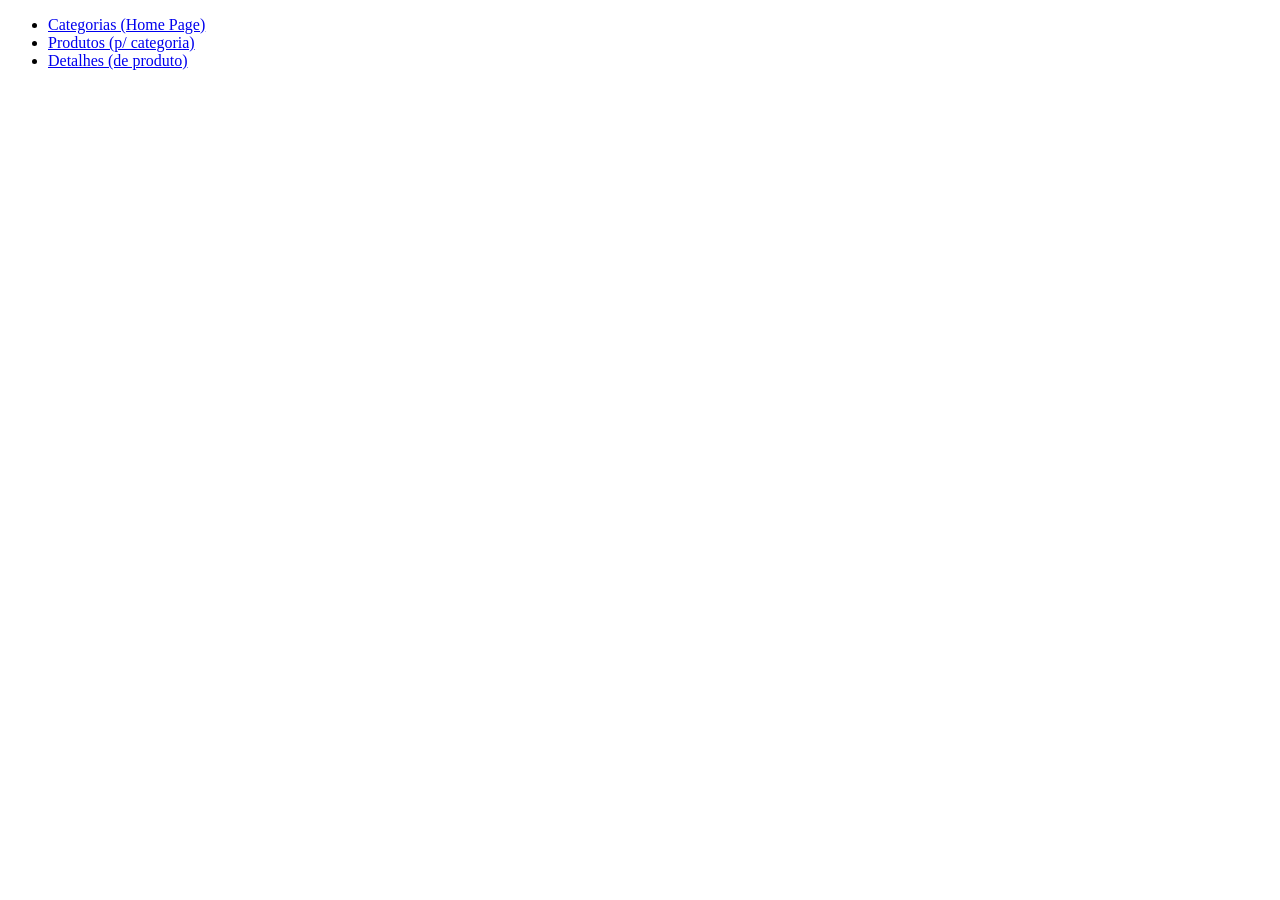
<file: index.html>
<!DOCTYPE html>
<html lang="en">
<head>
    <meta charset="UTF-8">
    <meta name="viewport" content="width=device-width, initial-scale=1.0">
    <title>Select Page</title>
</head>
<body>
    <ul>
        <li><a href="/pages/homepage.html">Categorias (Home Page)</a></li>
        <li><a href="/pages/category.html">Produtos (p/ categoria)</a></li>
        <li><a href="/pages/detail.html">Detalhes (de produto)</a></li>
    </ul>
</body>
</html>
</file>
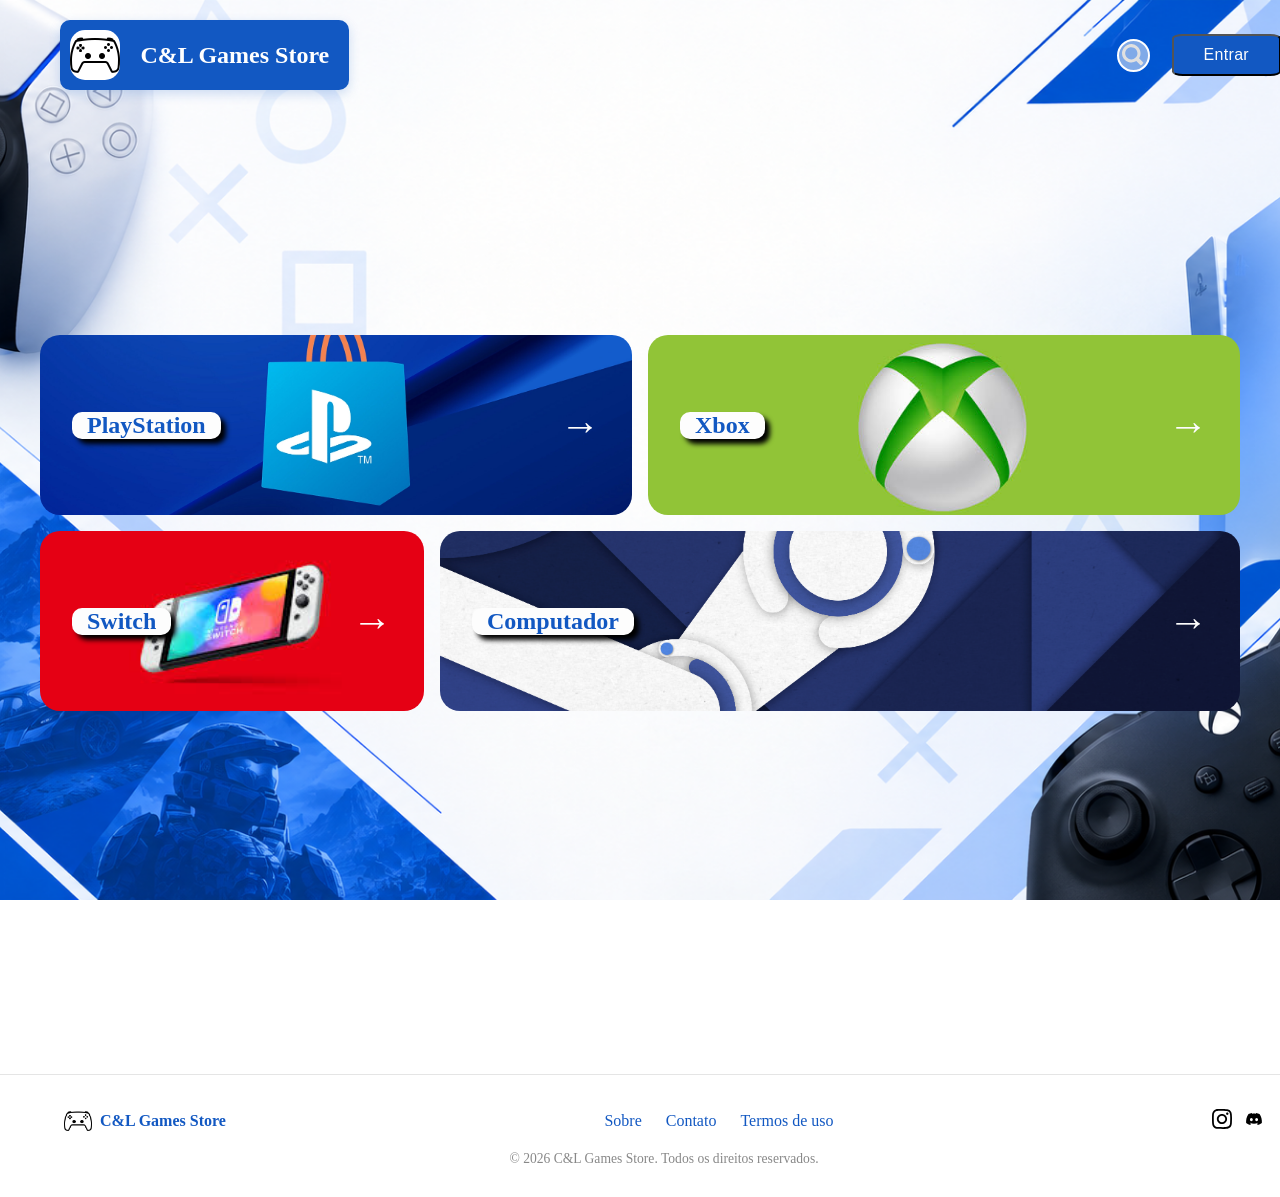
<file: pages/homepage.html>
<!DOCTYPE html>
<html lang="en">

<head>
    <meta charset="UTF-8">
    <meta name="viewport" content="width=device-width, initial-scale=1.0">
    <title>Categorias</title>
    <link rel="stylesheet" href="/static/style.css">
    <link rel="stylesheet" href="/static/header.css">
    <link rel="stylesheet" href="/static/footer.css">
</head>

<body>
    <header>
        <div class="logo-container">
            <img src="/assets/header_logo.png" alt="Logo da C&L Games Store" class="logo">
            <h1>C&L Games Store</h1>
        </div>
        <nav>
            <img src="/assets/searchicon.svg" alt="search icon" class="logo">
            <button>Entrar</button>
        </nav>
    </header>
    <main>
        <link rel="stylesheet" href="/static/home.css">
        <section class="categories">
            <a href="#" class="category playstation">
                <h2>PlayStation</h2>
                <span>→</span>
            </a>

            <a href="#" class="category xbox">
                <h2>Xbox</h2>
                <span>→</span>
            </a>

            <a href="#" class="category switch">
                <h2>Switch</h2>
                <span>→</span>
            </a>

            <a href="/pages/category.html" class="category pc">
                <h2>Computador</h2>
                <span>→</span>
            </a>
        </section>
    </main>
    <footer>
        <div class="footer-content">
            <div class="footer-brand">
                <img src="/assets/header_logo.png" alt="Logo da C&L Games Store" class="footer-logo">
                <span>C&L Games Store</span>
            </div>

            <nav class="footer-links">
                <a href="#">Sobre</a>
                <a href="#">Contato</a>
                <a href="#">Termos de uso</a>
            </nav>

            <div class="footer-social">
                <a href="#"><img src="/assets/instagram.svg" alt="Instagram"></a>
                <a href="#"><img src="/assets/discord.svg" alt="Discord"></a>
            </div>
        </div>

        <p class="footer-copy">&copy; 2026 C&L Games Store. Todos os direitos reservados.</p>
    </footer>
</body>

</html>
</file>
<file: static/style.css>
:root {
    --primary: #1258c2;
    --secondary: #1258c259;
    --background: #fdfdfd;
    --primary-transparent: rgba(18, 88, 194, 0.5);
    --header-height: 110px;
    --main-header-gap: 0px;
}

body {
    background: url("../assets/Background.png") no-repeat center center fixed;
    background-size: cover;
    display: flex;
    flex-direction: column;
    min-height: 100vh;
}

html, body {
    height: 100%;
    margin: 0;
}

main {
    flex: 0 0 auto;
    min-height: 100vh;
    box-sizing: border-box;
    margin-top: calc(var(--header-height) + var(--main-header-gap));
    position: relative;

    display: flex;
    flex-direction: column;
    align-items: center;
}
</file>
<file: static/header.css>
header{
    z-index: 1000;
    position: fixed;
    top: 0;
    left: 0;
    width: 100%;
    padding: 20px;
    /*background: linear-gradient(to right, var(--secondary), var(--primary));*/
    display: flex;
    align-items: center;
    justify-content: center;
    gap: 60%;
}
header:hover{
    background: var(--primary-transparent);
    transition: background 0.5s ease;
}


header .logo-container {
    font-size: 1em;
    color: #fff;
    padding: 10px;
    user-select: none;
    display: flex;
    align-items: center;
    justify-content: center;
    gap: 10px;
    background: var(--primary);
    border-radius: 10px;
    box-shadow: 0 4px 12px rgba(18, 88, 194, 0.2);
}

header .logo-container img {
    height: 50px;
    width: auto;
    background: #fff;
    border-radius: 30%;
    display: block;
}

header .logo-container h1 {
    margin: 0;
    line-height: 1;
    text-align: center;
    font-size: 1.5em;
    padding: 0 10px;
    display: flex;
    align-items: center;
}

header nav {
    display: flex;
    align-items: center;
    gap: 15%;
}

header nav img {
    cursor: pointer;
    height: 25px;
    padding: 2px;
    border: 2px solid #fff;
    background: rgba(255, 255, 255, 0.5);
    border-radius: 50%;
}

header nav button{
    color: var(--background);
    background: var(--primary);
    padding: 10px 30px;
    border-radius: 10%;
    cursor: pointer;

    font-size: 1rem;
    font-weight: 500;
    letter-spacing: 0.3px;

    transition: 
        background-color 0.25s ease,
        box-shadow 0.25s ease
}

header nav button:hover{
    color: var(--primary);
    background-color: rgba(255, 255, 255, 0.8);
    box-shadow: 0px 0px 10px rgba(255, 255, 255, 0.8);
}

/* Responsividade */


/* Tablets*/
@media (max-width: 1000px) {
  header {
    box-sizing: border-box;
    justify-content: space-between;
    gap: 12px;
  }
}

/* Celulares */
@media (max-width: 700px) {
  header {
    padding: 10px;
  }

  header .logo-container img {
    height: 36px;
  }

  header .logo-container h1 {
    font-size: 1em;
    padding: 0;
  }

  header nav {
    gap: 10px;
  }

  header nav button {
    padding: 8px 16px;
  }
}
</file>
<file: static/footer.css>
footer {
    position: relative;
    width: 100%;
    background: #ffffff;
    color: #1258c2;
    padding: 32px 24px 16px;
    margin-top: 64px;
    border-top: 1px solid #e5e5e5;
}

.footer-content {
    display: flex;
    justify-content: space-between;
    align-items: center;
    max-width: 1200px;
    margin: 0 auto;
    flex-wrap: wrap;
    gap: 16px;
}

.footer-brand {
    display: flex;
    align-items: center;
    gap: 8px;
    font-weight: bold;
}

.footer-logo {
    height: 28px;
}

.footer-links {
    display: flex;
    gap: 24px;
}

.footer-links a {
    color: #1258c2;
    text-decoration: none;
}

.footer-links a:hover {
    text-decoration: underline;
}

.footer-social {
    display: flex;
    gap: 12px;
}

.footer-social img {
    height: 20px;
}

.footer-copy {
    text-align: center;
    font-size: 0.85rem;
    color: #888;
    margin-top: 16px;
}
</file>
<file: static/home.css>
.categories {
    position: relative;
    display: grid;

    grid-template-columns: 2fr 1fr 1fr 2fr;
    grid-template-rows: 180px 180px;

    gap: 16px;
    width: 100%;
    max-width: 1200px;
    margin: 25vh auto 0;
}

.category {
    position: relative;

    display: flex;
    align-items: center;
    justify-content: space-between;

    padding: 32px;

    border-radius: 20px;

    background: #ffffff;
    color: #1258c2;

    text-decoration: none;

    overflow: hidden;
    

    transition:
        transform 200ms ease,
        box-shadow 200ms ease,
        background-size 4000ms ease;
}

.category:hover {
    transform: translateY(-4px);
    background-size: 120%;
    box-shadow:
        0 15px 40px rgba(18, 88, 194, 0.15);
}

.category h2 {
    color: var(--primary);
    background: var(--background);
    padding: 0 15px;
    margin: 0;
    border-radius: 10px;
    box-shadow: 5px 5px 5px #000000;
}
.category span{
    font-size: 2.5rem;
    color: var(--background);
}

.playstation {
    grid-column: 1 / 3;
    background: url("../assets/playstation.png");
    background-size: cover;
    background-position: center;
    background-repeat: no-repeat;
}

.xbox {
    grid-column: 3 / 5;
    background: url("../assets/xbox.png");
    background-size: cover;
    background-position: center;
    background-repeat: no-repeat;
}

.switch {
    grid-column: 1 / 2;
    background: url("../assets/switch.png");
    background-size: cover;
    background-position: center;
    background-repeat: no-repeat;
}

.pc {
    grid-column: 2 / 5;
    background: url("../assets/steam.png");
    background-size: cover;
    background-position: center;
    background-repeat: no-repeat;
}

/* Responsividade */

/* Tablets e celulares: */
@media (max-width: 900px) {
  .categories {
    grid-template-columns: 1fr;
    grid-template-rows: repeat(4, 140px);
    box-sizing: border-box;
    padding: 0 16px;
    margin: 15vh auto 0;
  }

  .category {
    grid-column: 1 / -1;
  }
}
</file>
